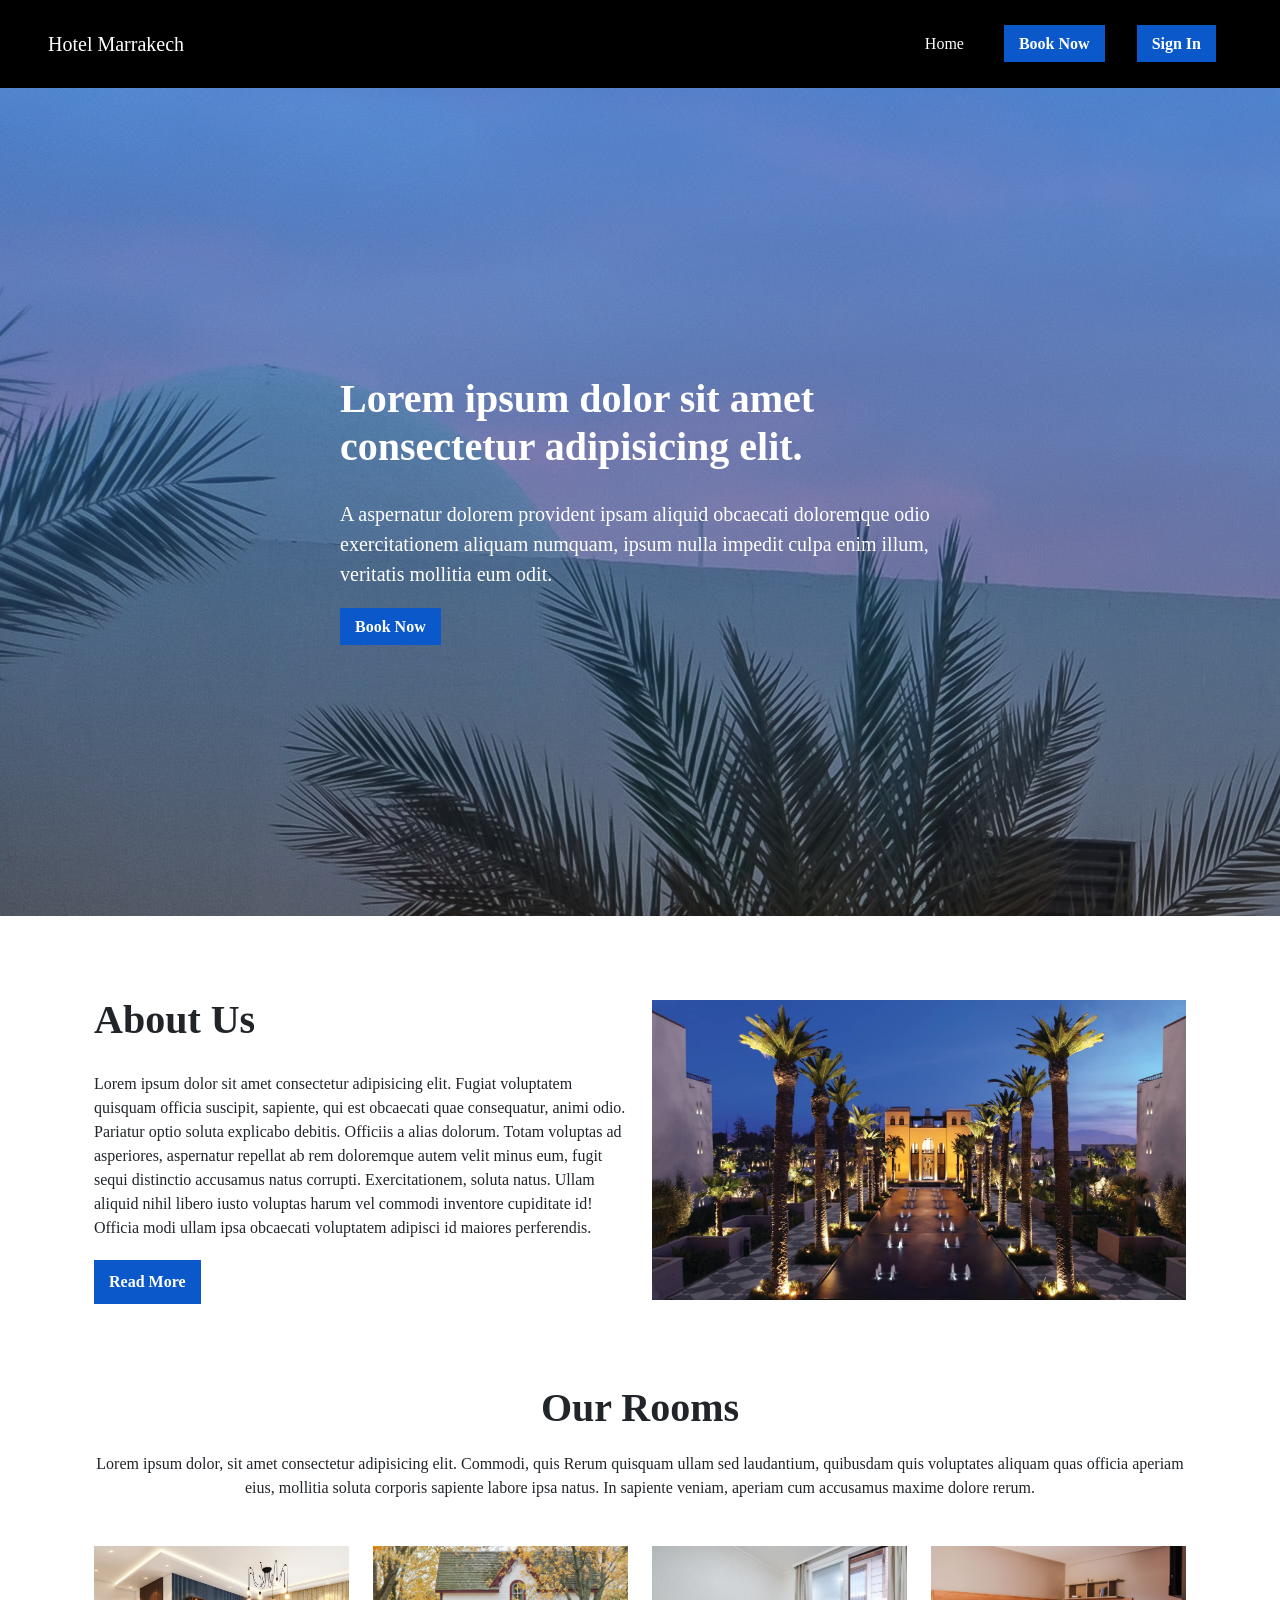
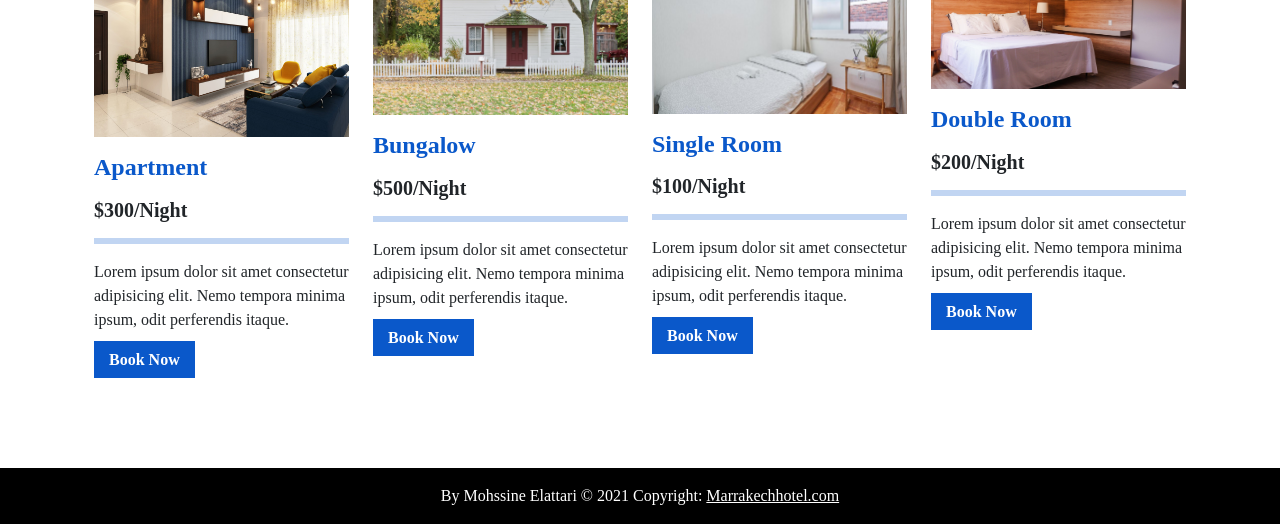
<file: index.html>
<!doctype html>
<html lang="en">

<head>
    <!-- Required meta tags -->
    <meta charset="utf-8">
    <meta name="viewport" content="width=device-width, initial-scale=1">

    <!-- Bootstrap CSS -->
    <link href="https://cdn.jsdelivr.net/npm/bootstrap@5.0.0-beta3/dist/css/bootstrap.min.css" rel="stylesheet" integrity="sha384-eOJMYsd53ii+scO/bJGFsiCZc+5NDVN2yr8+0RDqr0Ql0h+rP48ckxlpbzKgwra6" crossorigin="anonymous">
    <!-- SASS -->
    <link rel='stylesheet' type='text/css' media='screen' href='css/styleHome.css'>

    <!-- Font Awesome -->
    <link rel="stylesheet" href="https://use.fontawesome.com/releases/v5.13.0/css/all.css" integrity="sha384-Bfad6CLCknfcloXFOyFnlgtENryhrpZCe29RTifKEixXQZ38WheV+i/6YWSzkz3V" crossorigin="anonymous" />

    <title>Home</title>
</head>

<body>

    <header>
        <nav class="navbar navbar-expand-lg navbar-light px-3 px-md-5 py-4" style="background-color: black;">
            <a class="navbar-brand text-white" href="index.html">Hotel Marrakech</a>
            <button class="navbar-toggler" type="button" data-toggle="collapse" data-target="#navbarSupportedContent" aria-controls="navbarSupportedContent" aria-expanded="false" aria-label="Toggle navigation">
                <span class="navbar-toggler-icon"></span>
            </button>

            <div class="collapse navbar-collapse justify-content-end" id="navbarSupportedContent">
                <ul class="navbar-nav d-flex justify-content-center align-items-center py-5 py-lg-0">
                    <li class="nav-item py-2 py-lg-0 px-lg-3">
                        <a class="nav-link text-white" href="index.html">Home</a>
                    </li>
                    <li class="nav-item py-2 py-lg-0 px-lg-3">
                        <a class="btn-normal" role="button" href="view/reserver.php">Book Now</a>
                    </li>
                    <li class="nav-item py-2 py-lg-0 px-lg-3">
                        <a class="btn-normal" role="button" href="view/login.php">Sign In</a>
                    </li>
                </ul>
            </div>
        </nav>

        <div class="home-header d-flex justify-content-center align-items-center col-12">
            <div class="hero col-sm-10 col-md-8 col-lg-6">
                <div class="row">
                    <h1 class="font-weight-bold text-white px-0">Lorem ipsum dolor sit amet consectetur adipisicing elit.</h1>
                </div>
                <div class="row">
                    <p class="lead text-white px-0">A aspernatur dolorem provident ipsam aliquid obcaecati doloremque odio exercitationem aliquam numquam, ipsum nulla impedit culpa enim illum, veritatis mollitia eum odit.
                    </p>
                </div>
                <a class="btn-normal" role="button" href="view/reserver.php">Book Now</a>
            </div>
        </div>
    </header>

    <div class="container">
        <section class="home-sec">
            <div class="row justify-content-center align-content-center">
                <div class="col-md-12 col-lg-6 d-xl-flex flex-column justify-content-xl-center align-items-xl-start pl-4">
                    <div>
                        <h1>About Us</h1>
                    </div>
                    <p class="descrip">Lorem ipsum dolor sit amet consectetur adipisicing elit. Fugiat voluptatem quisquam officia suscipit, sapiente, qui est obcaecati quae consequatur, animi odio. Pariatur optio soluta explicabo debitis. Officiis a alias dolorum. Totam
                        voluptas ad asperiores, aspernatur repellat ab rem doloremque autem velit minus eum, fugit sequi distinctio accusamus natus corrupti. Exercitationem, soluta natus. Ullam aliquid nihil libero iusto voluptas harum vel commodi inventore
                        cupiditate id! Officia modi ullam ipsa obcaecati voluptatem adipisci id maiores perferendis.</p>
                    <a class="btn-normal" role="button" href="#">Read More</a>
                </div>
                <div class="col-md-12 col-lg-6 d-flex justify-content-center align-items-center mt-5 mt-lg-0"><img class="img-fluid d-xl-flex" src="src/images/about-as.jpg" width="100%"></div>
            </div>
        </section>

        <section class="home-sec">
            <div class="">
                <div>
                    <h1 class="text-center font-weight-bold">Our Rooms</h1>
                </div>
                <p class="text-center descrip">Lorem ipsum dolor, sit amet consectetur adipisicing elit. Commodi, quis Rerum quisquam ullam sed laudantium, quibusdam quis voluptates aliquam quas officia aperiam eius, mollitia soluta corporis sapiente labore ipsa natus. In sapiente
                    veniam, aperiam cum accusamus maxime dolore rerum.</p>
            </div>
            <div class="row">
                <div class="col-md-6 col-lg-3 my-3"><img class="img-fluid" src="src/images/apartment2.jpeg">
                    <h4 class="my-3">Apartment</h4>
                    <h5>$300/Night</h5>
                    <hr>
                    <p class="dsecrip">Lorem ipsum dolor sit amet consectetur adipisicing elit. Nemo tempora minima ipsum, odit perferendis itaque.</p>
                    <a class="btn-normal" role="button" href="view/reserver.php">Book Now</a>
                </div>
                <div class="col-md-6 col-lg-3 my-3"><img class="img-fluid" src="src/images/bungalow.jpeg">
                    <h4 class="my-3">Bungalow</h4>
                    <h5>$500/Night</h5>
                    <hr>
                    <p class="dsecrip">Lorem ipsum dolor sit amet consectetur adipisicing elit. Nemo tempora minima ipsum, odit perferendis itaque.</p>
                    <a class="btn-normal" role="button" href="view/reserver.php">Book Now</a>
                </div>
                <div class="col-md-6 col-lg-3 my-3"><img class="img-fluid" src="src/images/chambre_simple.jpeg">
                    <h4 class="my-3">Single Room</h4>
                    <h5>$100/Night</h5>
                    <hr>
                    <p class="dsecrip">Lorem ipsum dolor sit amet consectetur adipisicing elit. Nemo tempora minima ipsum, odit perferendis itaque.</p>
                    <a class="btn-normal" role="button" href="view/reserver.php">Book Now</a>
                </div>
                <div class="col-md-6 col-lg-3 my-3"><img class="img-fluid" src="src/images/chambre_double.jpeg">
                    <h4 class="my-3">Double Room</h4>
                    <h5>$200/Night</h5>
                    <hr>
                    <p class="dsecrip">Lorem ipsum dolor sit amet consectetur adipisicing elit. Nemo tempora minima ipsum, odit perferendis itaque.</p>
                    <a class="btn-normal" role="button" href="view/reserver.php">Book Now</a>
                </div>
            </div>
        </section>

    </div>


    <!-- Footer -->
    <footer class="text-center text-white" style="background-color: black;">

        <!-- Copyright -->
        <div class="text-center p-3" style="background-color: rgba(0, 0, 0, 0.2);">By Mohssine Elattari © 2021 Copyright:
            <a class="text-white" href="#">Marrakechhotel.com</a>
        </div>
        <!-- Copyright -->
    </footer>
    <!-- Footer -->



    <!-- Optional JavaScript -->
    <!-- jQuery first, then Popper.js, then Bootstrap JS -->
    <script src="https://code.jquery.com/jquery-3.2.1.slim.min.js" integrity="sha384-KJ3o2DKtIkvYIK3UENzmM7KCkRr/rE9/Qpg6aAZGJwFDMVNA/GpGFF93hXpG5KkN" crossorigin="anonymous"></script>
    <script src="https://cdnjs.cloudflare.com/ajax/libs/popper.js/1.12.9/umd/popper.min.js" integrity="sha384-ApNbgh9B+Y1QKtv3Rn7W3mgPxhU9K/ScQsAP7hUibX39j7fakFPskvXusvfa0b4Q" crossorigin="anonymous"></script>
    <script src="https://maxcdn.bootstrapcdn.com/bootstrap/4.0.0/js/bootstrap.min.js" integrity="sha384-JZR6Spejh4U02d8jOt6vLEHfe/JQGiRRSQQxSfFWpi1MquVdAyjUar5+76PVCmYl" crossorigin="anonymous"></script>
</body>

</html>
</file>
<file: css/styleHome.css>
.login-sec {
    min-height: 100vh;
    background: -webkit-gradient(linear, left top, left bottom, from(#d66e51), to(#540804));
    background: linear-gradient(#d66e51, #540804);
    display: -webkit-box;
    display: -ms-flexbox;
    display: flex;
    -webkit-box-orient: vertical;
    -webkit-box-direction: normal;
    -ms-flex-direction: column;
    flex-direction: column;
    -webkit-box-align: center;
    -ms-flex-align: center;
    align-items: center;
}

.form-container {
    width: 25%;
}

.login-input {
    height: 40px;
    width: 100%;
    border-width: 0px 0px 2px;
    border-color: #d77053;
    text-align: left;
    font-size: 15px;
    font-weight: 600;
    -webkit-transition: ease-in-out 0.3s;
    transition: ease-in-out 0.3s;
}

.login-input:hover,
.login-input:focus {
    outline: none;
    border-color: #bc4123;
}

label {
    display: block;
    font-size: 16px;
    font-weight: 700;
    padding: 5px 0;
    -webkit-transition: ease-in-out 0.3s;
    transition: ease-in-out 0.3s;
}

label:hover {
    color: #bc4123;
}

.input-row {
    margin-bottom: 30px;
}

.input-row:hover {
    border-color: #bc4123;
}

.choice {
    display: -webkit-box;
    display: -ms-flexbox;
    display: flex;
    -webkit-box-pack: center;
    -ms-flex-pack: center;
    justify-content: center;
    width: 100%;
}

.sign-up,
.sign-in {
    display: -webkit-box;
    display: -ms-flexbox;
    display: flex;
    cursor: pointer;
    -webkit-box-pack: center;
    -ms-flex-pack: center;
    justify-content: center;
    -webkit-box-align: center;
    -ms-flex-align: center;
    align-items: center;
    margin-top: 150px;
    width: 50%;
    height: 50px;
    font-size: 20px;
    font-weight: 700;
    color: #fff;
    text-align: center;
}

.sign-in {
    background-color: #bc4123;
}

.sign-up {
    background-color: #d77053;
}

.form-btn {
    width: -webkit-fit-content;
    width: -moz-fit-content;
    width: fit-content;
    padding: 10px 15px;
    border-width: 0px;
    color: #fff;
    font-size: 16px;
    font-weight: 600;
    background-color: #d77053;
    -webkit-transition: ease-in-out 0.3s;
    transition: ease-in-out 0.3s;
    margin-top: 20px;
}

.form-btn:hover {
    background-color: #bc4123;
    color: #fff;
}

.form-section {
    min-height: 100vh;
    background: -webkit-gradient(linear, left top, left bottom, from(#c75146), to(#540804));
    background: linear-gradient(#c75146, #540804);
    display: -webkit-box;
    display: -ms-flexbox;
    display: flex;
    -webkit-box-orient: vertical;
    -webkit-box-direction: normal;
    -ms-flex-direction: column;
    flex-direction: column;
    -webkit-box-align: center;
    -ms-flex-align: center;
    align-items: center;
}

.booking-container {
    margin: 150px;
    width: 35%;
    background-color: white;
}

#booking-form {
    padding: 50px 30px;
}

#booking-form #form-sec-2,
#booking-form #form-sec-3 {
    display: none;
}

.form-sec {
    display: -ms-grid;
    display: grid;
    -ms-grid-columns: (1fr)[2];
    grid-template-columns: repeat(2, 1fr);
    -webkit-box-pack: center;
    -ms-flex-pack: center;
    justify-content: center;
    grid-gap: 50px 60px;
}

.form-steps {
    display: -ms-grid;
    display: grid;
    -ms-grid-columns: (1fr)[3];
    grid-template-columns: repeat(3, 1fr);
}

.form-steps .step {
    height: 15px;
    width: 100%;
    background-color: #d77053;
}

.step-change {
    background-color: #bc4123 !important;
}

.booking-input,
select {
    height: 40px;
    width: 100%;
    border-width: 0px 0px 2px;
    border-color: #d77053;
    text-align: left;
    font-size: 15px;
    font-weight: 600;
    -webkit-transition: ease-in-out 0.3s;
    transition: ease-in-out 0.3s;
}

.booking-input:hover,
.booking-input:focus,
select:hover,
select:focus {
    outline: none;
    border-color: #bc4123;
}

option {
    width: 100%;
}

.check,
.radio {
    display: none;
}

.accom-opts {
    -ms-grid-column: 1;
    grid-column-start: 1;
    grid-column-end: 3;
    display: -ms-grid;
    display: grid;
    -ms-grid-columns: (1fr)[2];
    grid-template-columns: repeat(2, 1fr);
    grid-gap: 25px 60px;
    text-align: center;
    -webkit-box-align: center;
    -ms-flex-align: center;
    align-items: center;
}

.checkOpt {
    display: -webkit-box;
    display: -ms-flexbox;
    display: flex;
    -webkit-box-pack: center;
    -ms-flex-pack: center;
    justify-content: center;
    -webkit-box-align: center;
    -ms-flex-align: center;
    align-items: center;
    font-size: 15px;
    font-weight: 600;
    text-transform: uppercase;
    padding: 10px 0;
    background-color: #d77053;
    cursor: pointer;
}

.checkOpt:hover {
    color: #000;
}

.checkOpt:focus {
    color: #fff !important;
}

.checkedOpt {
    background-color: #bc4123 !important;
    color: #fff !important;
}

.notAllowed {
    opacity: 0.7;
}

.notAllowed:hover {
    cursor: not-allowed;
}

.booking-btn {
    width: -webkit-fit-content;
    width: -moz-fit-content;
    width: fit-content;
    padding: 10px 15px;
    border-width: 0px;
    color: #fff;
    font-size: 16px;
    font-weight: 600;
    background-color: #d77053;
    -webkit-transition: ease-in-out 0.3s;
    transition: ease-in-out 0.3s;
    -ms-grid-column: 2;
    grid-column-start: 2;
    -ms-grid-column-align: end;
    justify-self: end;
}

.booking-btn:hover {
    background-color: #bc4123;
    color: #fff;
}

.addSub-btn {
    display: -webkit-box;
    display: -ms-flexbox;
    display: flex;
    -webkit-box-orient: horizontal;
    -webkit-box-direction: normal;
    -ms-flex-direction: row;
    flex-direction: row;
    -webkit-box-align: center;
    -ms-flex-align: center;
    align-items: center;
    text-align: center;
    border-width: 1px;
    border-color: #d77053;
}

.btn-action {
    border-width: 0px;
    padding: 5px 10px;
    font-weight: 700;
    width: 40px;
    background-color: #d77053;
    -webkit-transition: ease-in-out 0.3s;
    transition: ease-in-out 0.3s;
}

.btn-action:hover {
    background-color: #bc4123;
    color: #fff;
}

div[name="output"],
div[name="children"] {
    padding: 5px 10px;
    font-weight: 500;
    width: -webkit-fill-available;
}

#accom-cond {
    grid-row-gap: 40px;
    padding: 30px 0px;
    display: none;
}

#s-rooms,
#d-rooms {
    grid-row-gap: 40px;
    display: none;
}

#s-rooms>*,
#d-rooms>* {
    display: -ms-grid;
    display: grid;
    -ms-grid-columns: (1fr)[2];
    grid-template-columns: repeat(2, 1fr);
    -webkit-box-pack: center;
    -ms-flex-pack: center;
    justify-content: center;
    -webkit-box-align: center;
    -ms-flex-align: center;
    align-items: center;
    grid-gap: 15px 20px;
    border-left: 5px solid #bc4123;
    padding-left: 25px;
}

.fill-row {
    -ms-grid-column: 1;
    grid-column-start: 1;
    grid-column-end: 3;
    padding: 0px;
}

#form-sec-2,
#form-sec-3 {
    display: -ms-grid;
    display: grid;
    -ms-grid-columns: 1fr;
    grid-template-columns: 1fr;
    -webkit-box-pack: center;
    -ms-flex-pack: center;
    justify-content: center;
    grid-row-gap: 30px;
}

#form-sec-2 #children,
#form-sec-3 #children {
    display: -ms-grid;
    display: grid;
    grid-row-gap: 30px;
}

.form-btns {
    display: -webkit-box;
    display: -ms-flexbox;
    display: flex;
    -webkit-box-pack: justify;
    -ms-flex-pack: justify;
    justify-content: space-between;
}

#children-ages {
    display: none;
    grid-row-gap: 40px;
    padding: 30px 0px;
}

.child-age {
    border-left: 5px solid #bc4123;
    padding-left: 25px;
    display: -ms-grid;
    display: grid;
    -ms-grid-columns: (1fr)[2];
    grid-template-columns: repeat(2, 1fr);
    grid-column-gap: 20px;
}

.navbar {
    background-color: #420603;
}

.navbar-toggler {
    background-color: #d77053;
}

.home-header {
    background: -webkit-gradient(linear, left top, left bottom, from(rgba(207, 66, 23, 0.6)), to(rgba(31, 29, 28, 0.4))), url("../imgs/hotel-bg.jpg");
    background: linear-gradient(rgba(23, 118, 207, 0.6), rgba(31, 29, 28, 0.4)), url("../src/images/back.jpg");
    /* background-image: url("../src/images/background.jpg"); */
    height: 92vh;
}

.home-sec {
    margin: 70px 0;
}

.btn-normal {
    width: -webkit-fit-content;
    width: -moz-fit-content;
    width: fit-content;
    padding: 10px 15px;
    border-width: 0px;
    color: #fff;
    font-size: 16px;
    font-weight: 600;
    background-color: #0a58ca;
    -webkit-transition: ease-in-out 0.3s;
    transition: ease-in-out 0.3s;
    border-radius: 0px;
    text-decoration: none;
}

.btn-normal:hover {
    background-color: #012a66;
    color: #fff;
}

.row {
    padding: 10px 0px !important;
    margin: 0px !important;
}

.hero {
    padding: 20px;
}

.descrip {
    margin: 20px 0;
}

h1,
h4 {
    font-weight: 700;
}

h4 {
    margin: 10px 0px 20px;
    color: #0a58ca;
}

h5 {
    font-weight: 600;
}

hr {
    border: 3px solid #0a58ca;
}

.quote-start,
.quote-end {
    width: 50px;
}

.quote-start {
    -webkit-transform: rotate(180deg);
    transform: rotate(180deg);
}

.newsletter {
    height: 40px;
    width: 100%;
    border-width: 0px 0px 2px;
    border-color: #00378a;
    text-align: left;
    font-size: 15px;
    font-weight: 600;
    -webkit-transition: ease-in-out 0.3s;
    transition: ease-in-out 0.3s;
    padding: 10px;
}

.newsletter:hover,
.newsletter:focus {
    outline: none;
    border-color: #0a58ca;
}

.dashboard-bg {
    min-height: 100vh;
    background: -webkit-gradient(linear, left top, left bottom, from(#c75146), to(#540804));
    background: linear-gradient(#c75146, #540804);
    display: -webkit-box;
    display: -ms-flexbox;
    display: flex;
    -webkit-box-orient: vertical;
    -webkit-box-direction: normal;
    -ms-flex-direction: column;
    flex-direction: column;
    -webkit-box-align: center;
    -ms-flex-align: center;
    align-items: center;
    padding-bottom: 100px;
}

.dashboard {
    width: 70%;
}

.dashboard-header {
    margin: 80px 0;
    display: -ms-grid;
    display: grid;
    -ms-grid-columns: (1fr)[2];
    grid-template-columns: repeat(2, 1fr);
}

.dashboard-header h1 {
    color: #bc4123;
    margin-bottom: 20px;
}

.dash-details {
    -ms-grid-column-align: end;
    justify-self: end;
}

.dash-details h4 {
    color: #000;
    font-weight: 600;
    margin-bottom: 30px;
}

.dash-details button {
    float: right;
}

.box {
    margin: 40px 0;
}

.white-backgroud {
    background-color: white;
    padding: 30px;
}

.booking-nmbr {
    padding: 10px 30px;
    background-color: #d77053;
    font-size: 25px;
    font-weight: 600;
    color: #fff;
}

.booking-card {
    display: -ms-grid;
    display: grid;
    -ms-grid-columns: (1fr)[3];
    grid-template-columns: repeat(3, 1fr);
}

* {
    font-size: 16px;
    margin: 0;
    padding: 0;
    -webkit-box-sizing: border-box;
    box-sizing: border-box;
    font-family: "Montserrat", "Raleway";
}

.formbox {
    background-color: white;
    display: -webkit-box;
    display: -ms-flexbox;
    display: flex;
    -webkit-box-orient: vertical;
    -webkit-box-direction: normal;
    -ms-flex-direction: column;
    flex-direction: column;
    -webkit-box-pack: center;
    -ms-flex-pack: center;
    justify-content: center;
    padding: 50px 30px;
}


/*# sourceMappingURL=styles.css.map */
</file>
